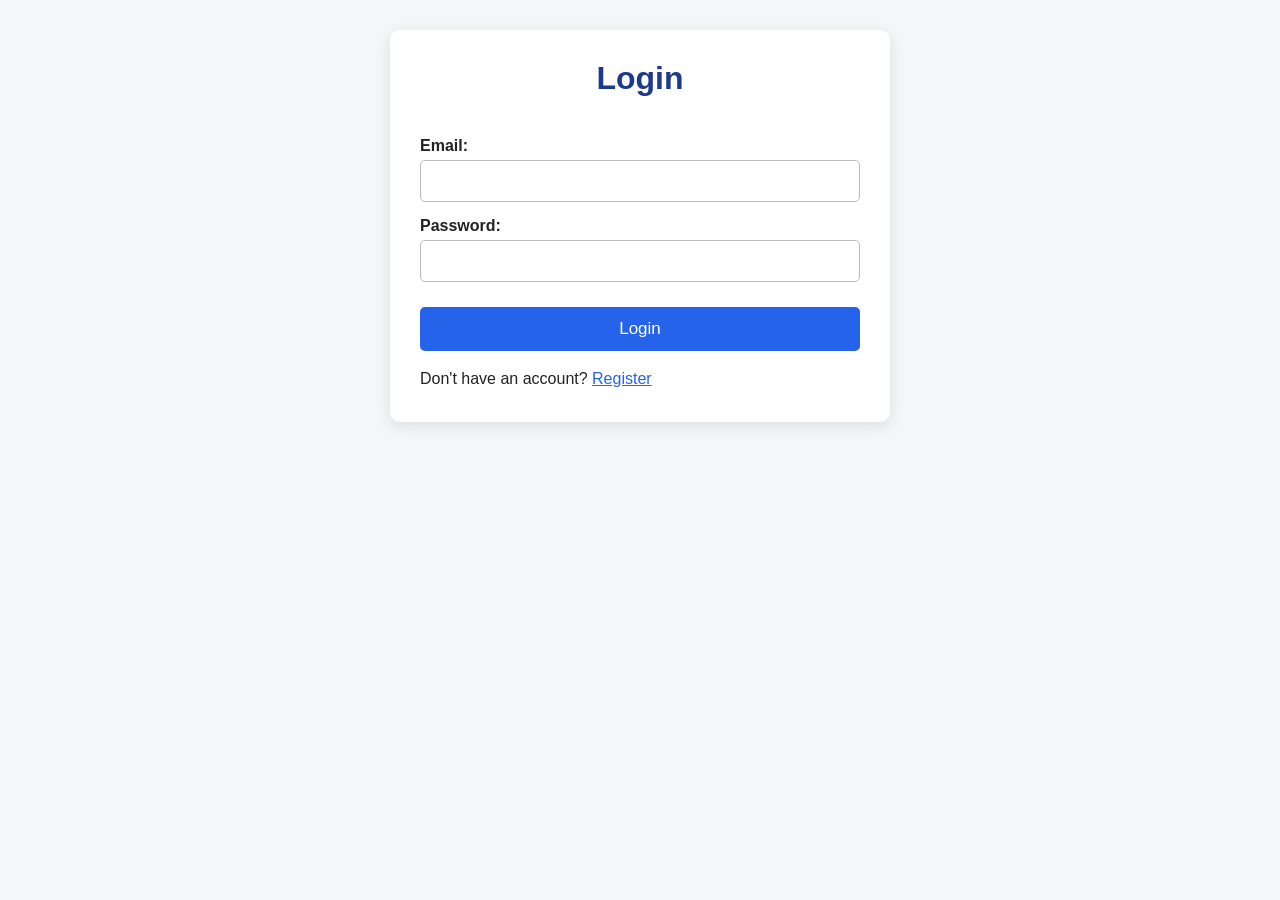
<file: Frontend Lab Assignments/Frontend Lab Assignment 2/login.html>
<!DOCTYPE html>
<html lang="en">
<head>
    <meta charset="UTF-8">
    <meta name="viewport" content="width=device-width, initial-scale=1.0">
    <title>Login Page</title>
    <link rel="stylesheet" href="style.css">
</head>

<body>

<div class="login-container">

    <h1>Login</h1>

    <form id="loginForm">

        <label for="loginEmail">Email:</label>
        <input
            type="email"
            id="loginEmail"
            name="email"
            required
        >

        <label for="loginPassword">Password:</label>
        <input
            type="password"
            id="loginPassword"
            name="password"
            required
        >

        <button type="submit">Login</button>

    </form>

    <p id="loginMessage"></p>

    <p>
        Don't have an account?
        <a href="registration.html">Register</a>
    </p>

</div>

<script src="script.js"></script>

</body>
</html>
</file>
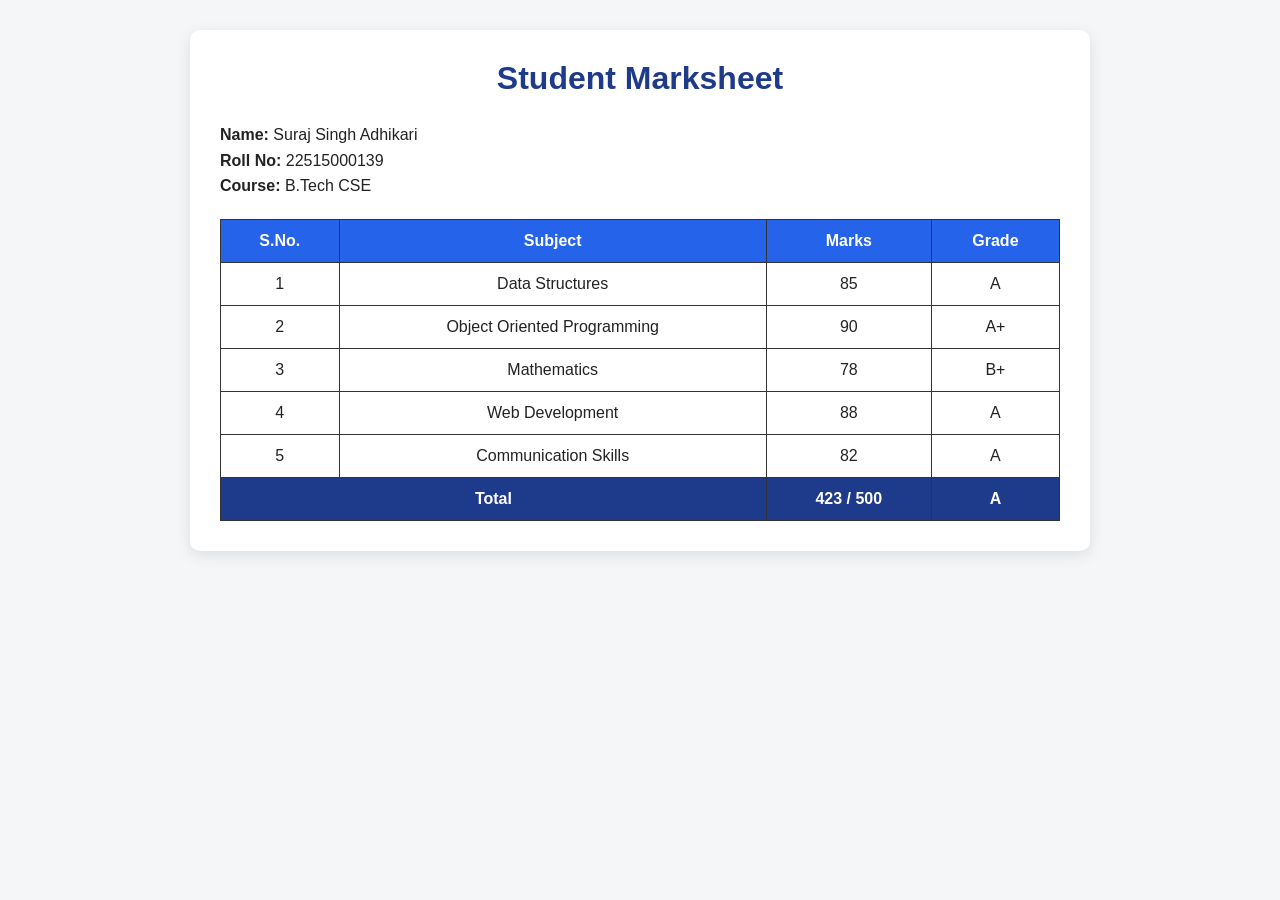
<file: Frontend Lab Assignments/Frontend Lab Assignment 2/marksheet.html>
<!DOCTYPE html>
<html lang="en">
<head>
    <meta charset="UTF-8">
    <meta name="viewport" content="width=device-width, initial-scale=1.0">
    <title>Student Marksheet</title>
    <link rel="stylesheet" href="style.css">
</head>

<body>

<div class="container">
    <h1>Student Marksheet</h1>

    <div class="student-info">
        <p><strong>Name:</strong> Suraj Singh Adhikari</p>
        <p><strong>Roll No:</strong> 22515000139</p>
        <p><strong>Course:</strong> B.Tech CSE</p>
    </div>

    <table>
        <thead>
            <tr>
                <th>S.No.</th>
                <th>Subject</th>
                <th>Marks</th>
                <th>Grade</th>
            </tr>
        </thead>

        <tbody>
            <tr>
                <td>1</td>
                <td>Data Structures</td>
                <td>85</td>
                <td>A</td>
            </tr>

            <tr>
                <td>2</td>
                <td>Object Oriented Programming</td>
                <td>90</td>
                <td>A+</td>
            </tr>

            <tr>
                <td>3</td>
                <td>Mathematics</td>
                <td>78</td>
                <td>B+</td>
            </tr>

            <tr>
                <td>4</td>
                <td>Web Development</td>
                <td>88</td>
                <td>A</td>
            </tr>

            <tr>
                <td>5</td>
                <td>Communication Skills</td>
                <td>82</td>
                <td>A</td>
            </tr>
        </tbody>

        <tfoot>
            <tr>
                <th colspan="2">Total</th>
                <th>423 / 500</th>
                <th>A</th>
            </tr>
        </tfoot>
    </table>
</div>

</body>
</html>
</file>
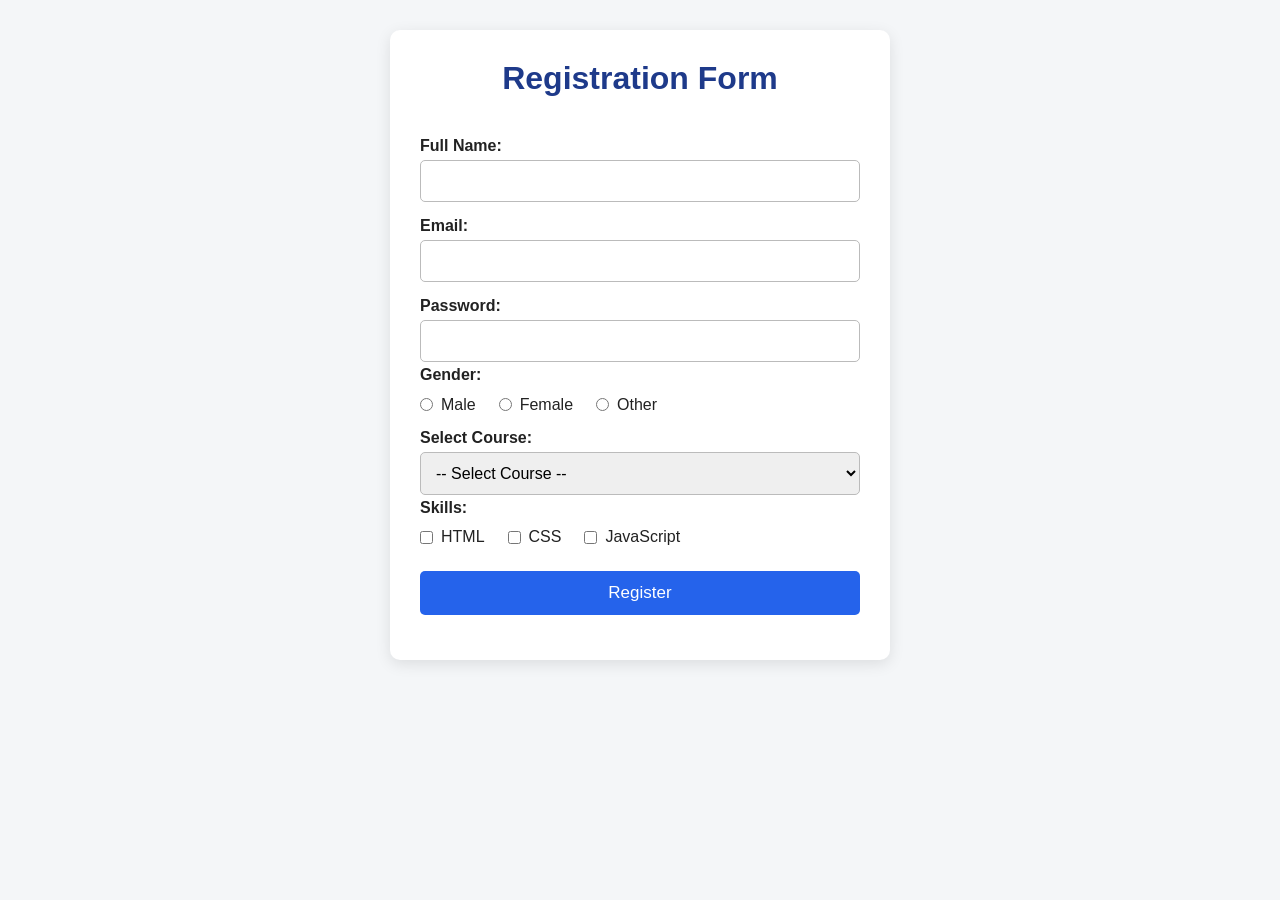
<file: Frontend Lab Assignments/Frontend Lab Assignment 2/registration.html>
<!DOCTYPE html>
<html lang="en">
<head>
    <meta charset="UTF-8">
    <meta name="viewport" content="width=device-width, initial-scale=1.0">
    <title>Registration Form</title>
    <link rel="stylesheet" href="style.css">
</head>

<body>

<div class="form-container">

    <h1>Registration Form</h1>

    <form id="registrationForm">

        
        <label for="name">Full Name:</label>
        <input type="text" id="name" name="name" required>

        
        <label for="email">Email:</label>
        <input type="email" id="email" name="email" required>

        
        <label for="password">Password:</label>
        <input type="password" id="password" name="password" required>

        
        <p><strong>Gender:</strong></p>

        <div class="options">
            <input type="radio" id="male" name="gender" value="Male">
            <label for="male">Male</label>

            <input type="radio" id="female" name="gender" value="Female">
            <label for="female">Female</label>

            <input type="radio" id="other" name="gender" value="Other">
            <label for="other">Other</label>
        </div>

        
        <label for="course">Select Course:</label>

        <select id="course" name="course">
            <option value="">-- Select Course --</option>
            <option value="cse">Computer Science</option>
            <option value="ece">Electronics</option>
            <option value="me">Mechanical</option>
            <option value="ce">Civil</option>
        </select>

        
        <p><strong>Skills:</strong></p>

        <div class="options">
            <input type="checkbox" id="html" name="skills" value="HTML">
            <label for="html">HTML</label>

            <input type="checkbox" id="css" name="skills" value="CSS">
            <label for="css">CSS</label>

            <input type="checkbox" id="js" name="skills" value="JavaScript">
            <label for="js">JavaScript</label>
        </div>

        
        <button type="submit">Register</button>

    </form>

    <p id="message"></p>

</div>

<script src="script.js"></script>

</body>
</html>
</file>
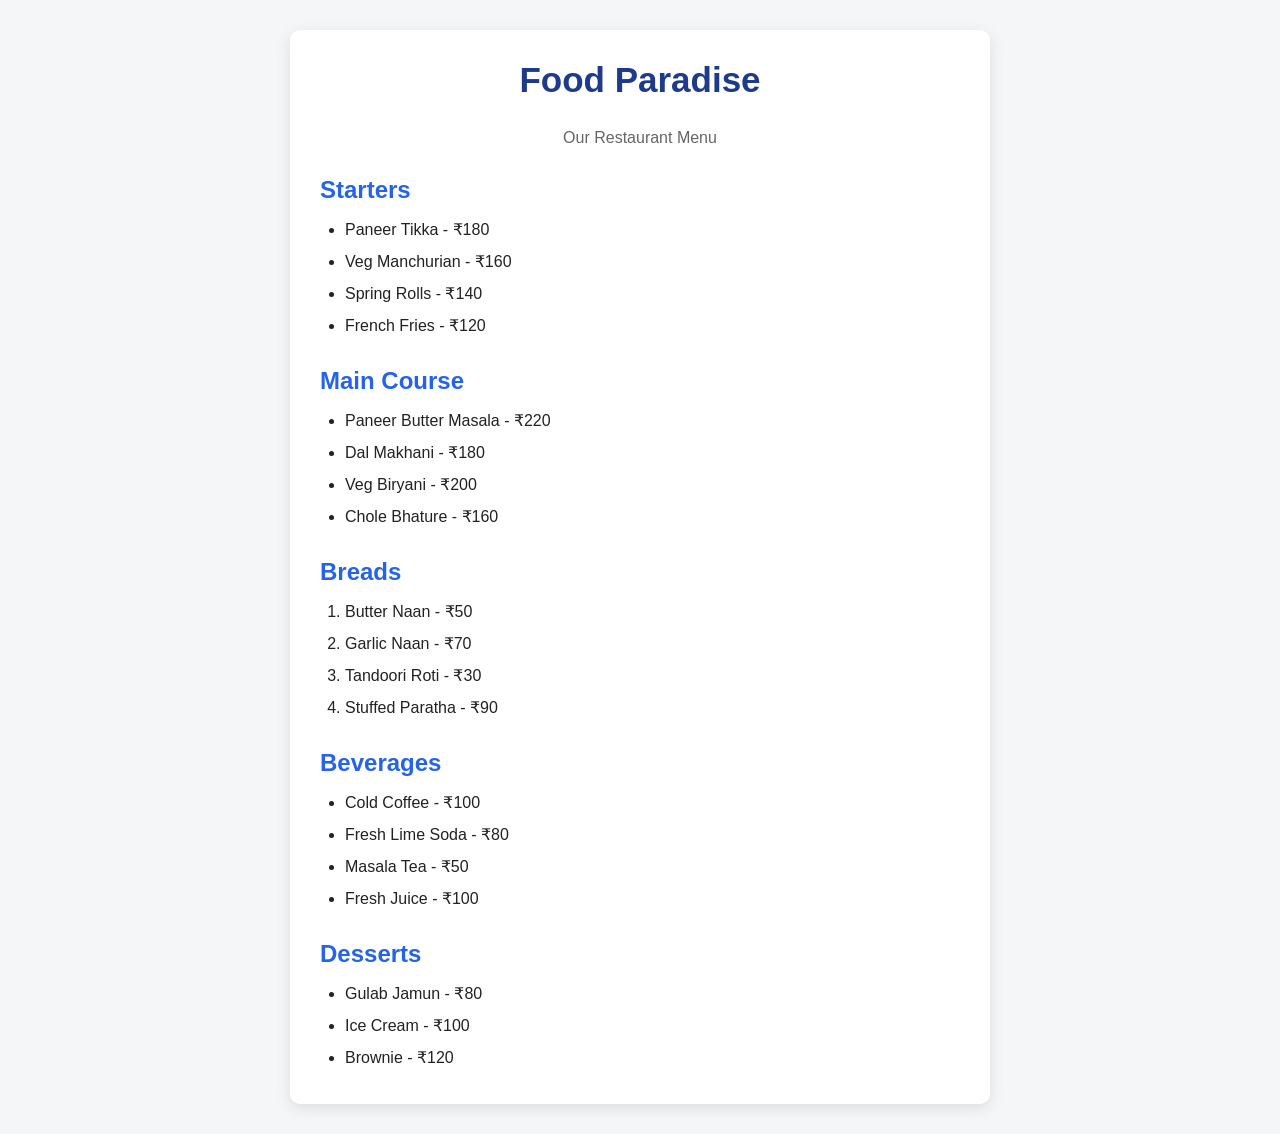
<file: Frontend Lab Assignments/Frontend Lab Assignment 2/restraunt.html>
<!DOCTYPE html>
<html lang="en">
<head>
    <meta charset="UTF-8">
    <meta name="viewport" content="width=device-width, initial-scale=1.0">
    <title>Restaurant Menu</title>
    <link rel="stylesheet" href="style.css">
</head>

<body>

<div class="menu">

    <h1> Food Paradise</h1>

    <p class="subtitle">Our Restaurant Menu</p>

    <h2>Starters</h2>

    <ul>
        <li>Paneer Tikka - ₹180</li>
        <li>Veg Manchurian - ₹160</li>
        <li>Spring Rolls - ₹140</li>
        <li>French Fries - ₹120</li>
    </ul>

    <h2>Main Course</h2>

    <ul>
        <li>Paneer Butter Masala - ₹220</li>
        <li>Dal Makhani - ₹180</li>
        <li>Veg Biryani - ₹200</li>
        <li>Chole Bhature - ₹160</li>
    </ul>

    <h2>Breads</h2>

    <ol>
        <li>Butter Naan - ₹50</li>
        <li>Garlic Naan - ₹70</li>
        <li>Tandoori Roti - ₹30</li>
        <li>Stuffed Paratha - ₹90</li>
    </ol>

    <h2>Beverages</h2>

    <ul>
        <li>Cold Coffee - ₹100</li>
        <li>Fresh Lime Soda - ₹80</li>
        <li>Masala Tea - ₹50</li>
        <li>Fresh Juice - ₹100</li>
    </ul>

    <h2>Desserts</h2>

    <ul>
        <li>Gulab Jamun - ₹80</li>
        <li>Ice Cream - ₹100</li>
        <li>Brownie - ₹120</li>
    </ul>

</div>

</body>
</html>
</file>
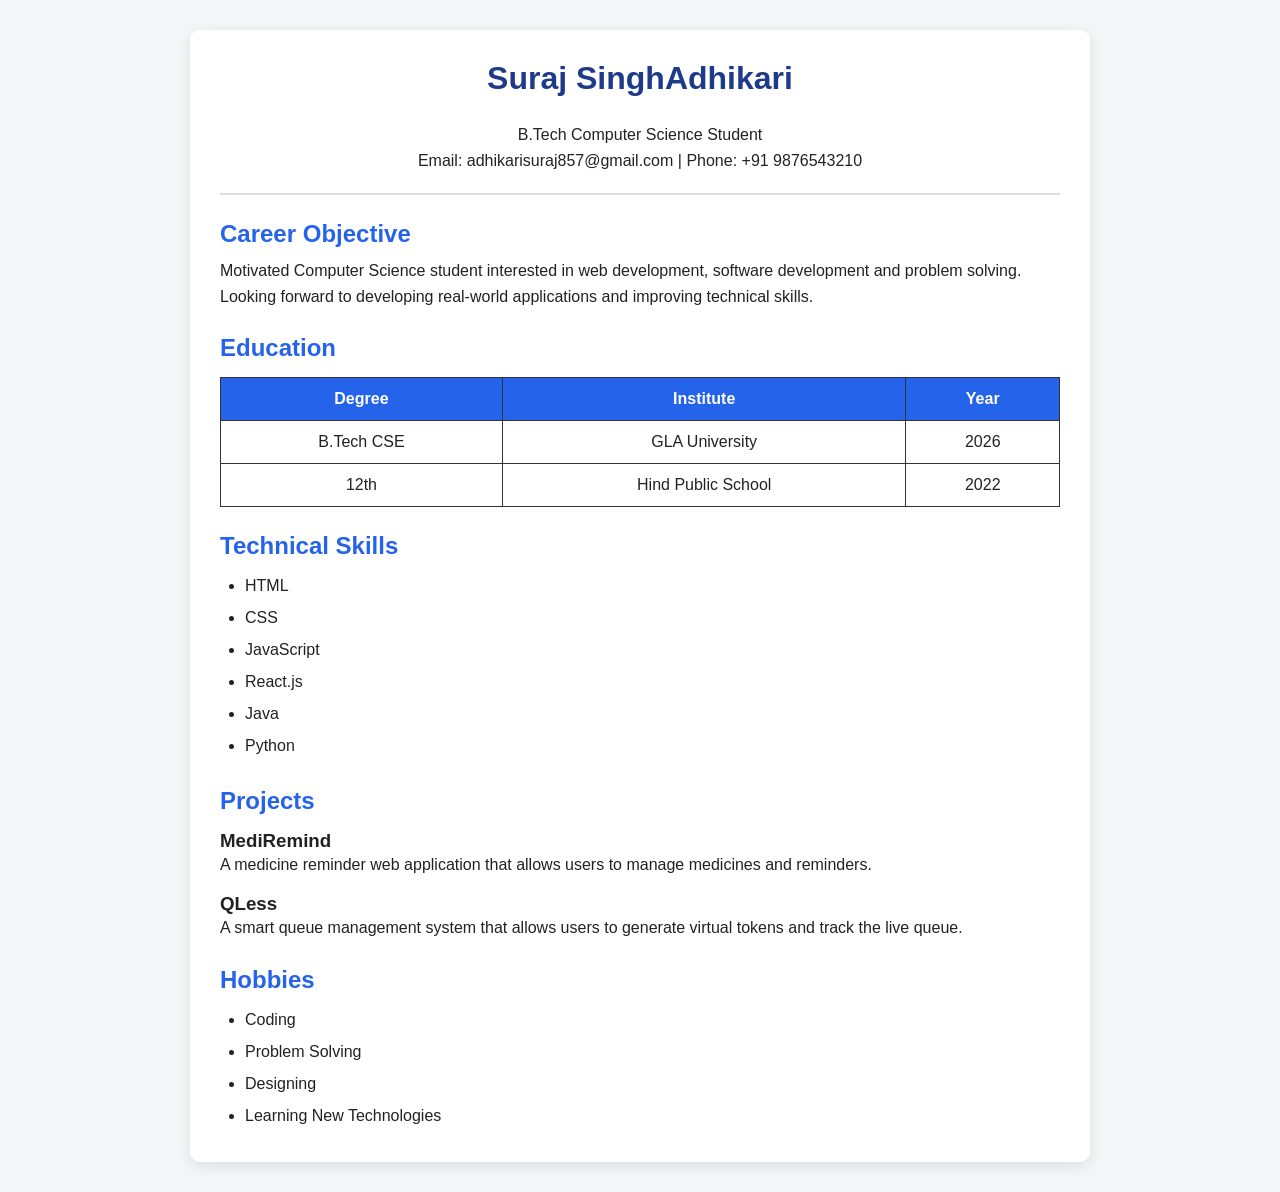
<file: Frontend Lab Assignments/Frontend Lab Assignment 2/resume.html>
<!DOCTYPE html>
<html lang="en">
<head>
    <meta charset="UTF-8">
    <meta name="viewport" content="width=device-width, initial-scale=1.0">
    <title>My Resume</title>
    <link rel="stylesheet" href="style.css">
</head>

<body>

<div class="resume">

    <header>
        <h1>Suraj SinghAdhikari</h1>
        <p>B.Tech Computer Science Student</p>

        <p>
            Email: adhikarisuraj857@gmail.com |
            Phone: +91 9876543210
        </p>
    </header>

    <section>
        <h2>Career Objective</h2>
        <p>
            Motivated Computer Science student interested in web development,
            software development and problem solving. Looking forward to
            developing real-world applications and improving technical skills.
        </p>
    </section>

    <section>
        <h2>Education</h2>

        <table>
            <tr>
                <th>Degree</th>
                <th>Institute</th>
                <th>Year</th>
            </tr>

            <tr>
                <td>B.Tech CSE</td>
                <td>GLA University</td>
                <td>2026</td>
            </tr>

            <tr>
                <td>12th</td>
                <td>Hind Public School</td>
                <td>2022</td>
            </tr>
        </table>
    </section>

    <section>
        <h2>Technical Skills</h2>

        <ul>
            <li>HTML</li>
            <li>CSS</li>
            <li>JavaScript</li>
            <li>React.js</li>
            <li>Java</li>
            <li>Python</li>
        </ul>
    </section>

    <section>
        <h2>Projects</h2>

        <h3>MediRemind</h3>
        <p>
            A medicine reminder web application that allows users to manage
            medicines and reminders.
        </p>

        <h3>QLess</h3>
        <p>
            A smart queue management system that allows users to generate
            virtual tokens and track the live queue.
        </p>
    </section>

    <section>
        <h2>Hobbies</h2>

        <ul>
            <li>Coding</li>
            <li>Problem Solving</li>
            <li>Designing</li>
            <li>Learning New Technologies</li>
        </ul>
    </section>

</div>

</body>
</html>
</file>
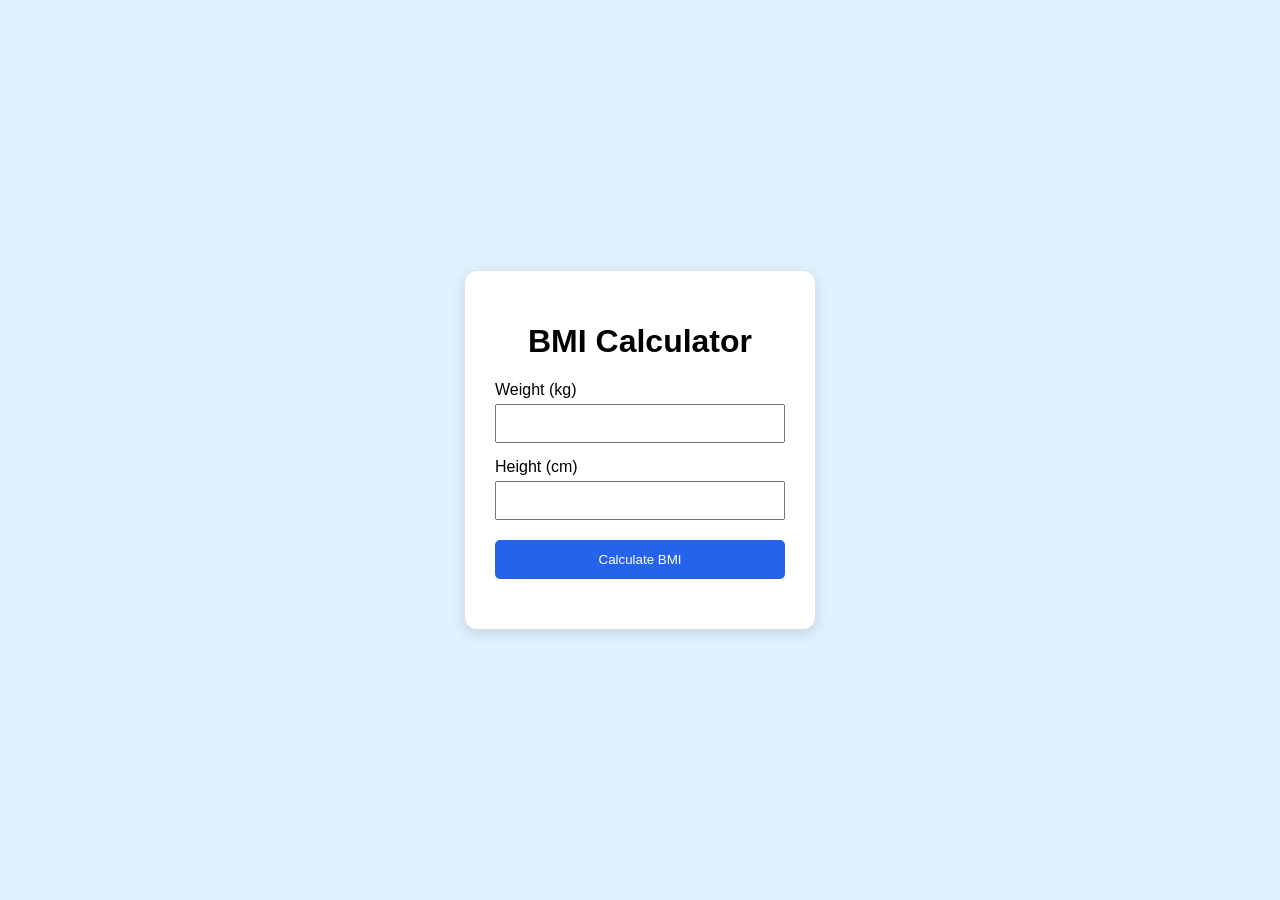
<file: Frontend Lab Assignments/Frontend Lab Assignment 3/bmi.html>
<!DOCTYPE html>
<html lang="en">
<head>
    <meta charset="UTF-8">
    <meta name="viewport" content="width=device-width, initial-scale=1.0">
    <title>BMI Calculator</title>
    <link rel="stylesheet" href="bmi.css">
    <script src="bmi.js" defer></script>
</head>
<body>
    <div class="container">
        <h1>BMI Calculator</h1>

        <form id="bmiForm">
            <label for="weight">Weight (kg)</label>
            <input type="number" id="weight" min="1" step="any" required>

            <label for="height">Height (cm)</label>
            <input type="number" id="height" min="1" step="any" required>

            <button type="submit">Calculate BMI</button>
        </form>

        <h3 id="result" aria-live="polite"></h3>
    </div>
</body>
</html>
</file>
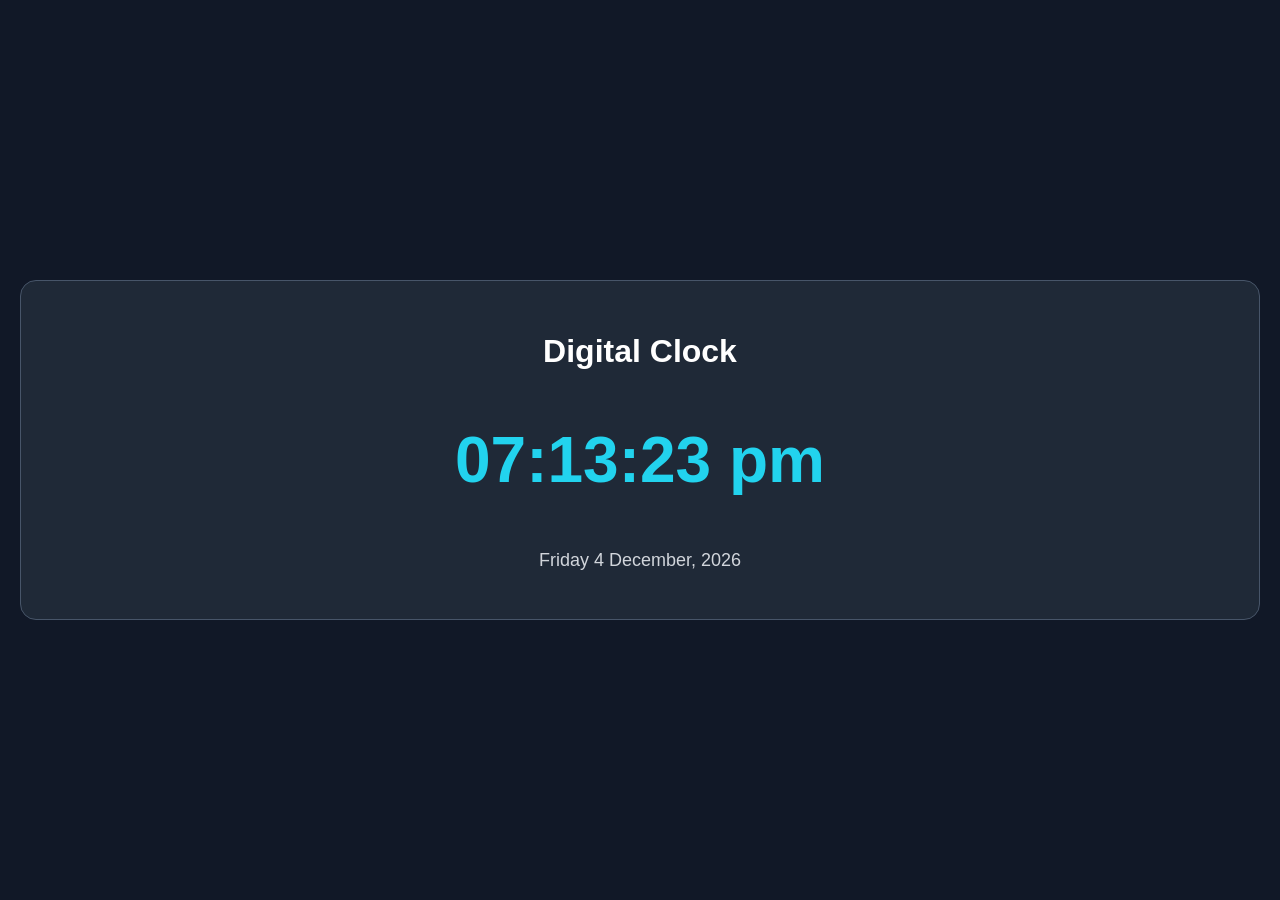
<file: Frontend Lab Assignments/Frontend Lab Assignment 3/clock.html>
<!DOCTYPE html>
<html lang="en">
<head>
    <meta charset="UTF-8">
    <meta name="viewport" content="width=device-width, initial-scale=1.0">
    <title>Digital Clock</title>
    <link rel="stylesheet" href="clock.css">
    <script src="clock.js" defer></script>
</head>
<body>
    <div class="clock-container">
        <h1>Digital Clock</h1>
        <h2 id="clock">00:00:00</h2>
        <p id="date"></p>
    </div>
</body>
</html>
</file>
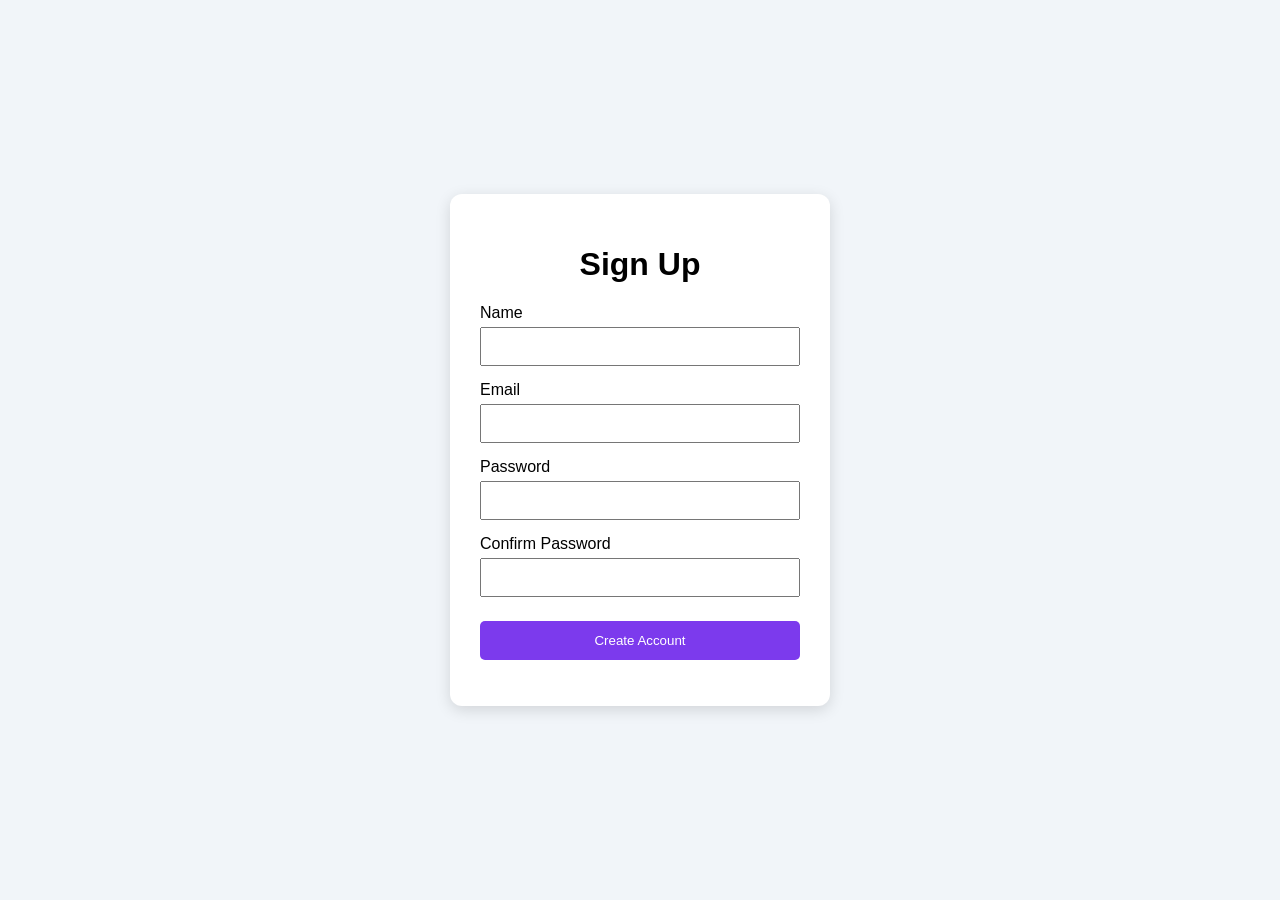
<file: Frontend Lab Assignments/Frontend Lab Assignment 3/signup.html>
<!DOCTYPE html>
<html lang="en">
<head>
    <meta charset="UTF-8">
    <meta name="viewport" content="width=device-width, initial-scale=1.0">
    <title>Signup Page</title>
    <link rel="stylesheet" href="signup.css">
    <script src="signup.js" defer></script>
</head>
<body>
    <div class="container">
        <h1>Sign Up</h1>

        <form id="signupForm" novalidate>
            <label for="name">Name</label>
            <input type="text" id="name" required>
            <small id="nameError" class="error"></small>

            <label for="email">Email</label>
            <input type="email" id="email" required>
            <small id="emailError" class="error"></small>

            <label for="password">Password</label>
            <input type="password" id="password" required>
            <small id="passwordError" class="error"></small>

            <label for="confirmPassword">Confirm Password</label>
            <input type="password" id="confirmPassword" required>
            <small id="confirmError" class="error"></small>

            <button type="submit">Create Account</button>
        </form>

        <p id="message" aria-live="polite"></p>
    </div>
</body>
</html>
</file>
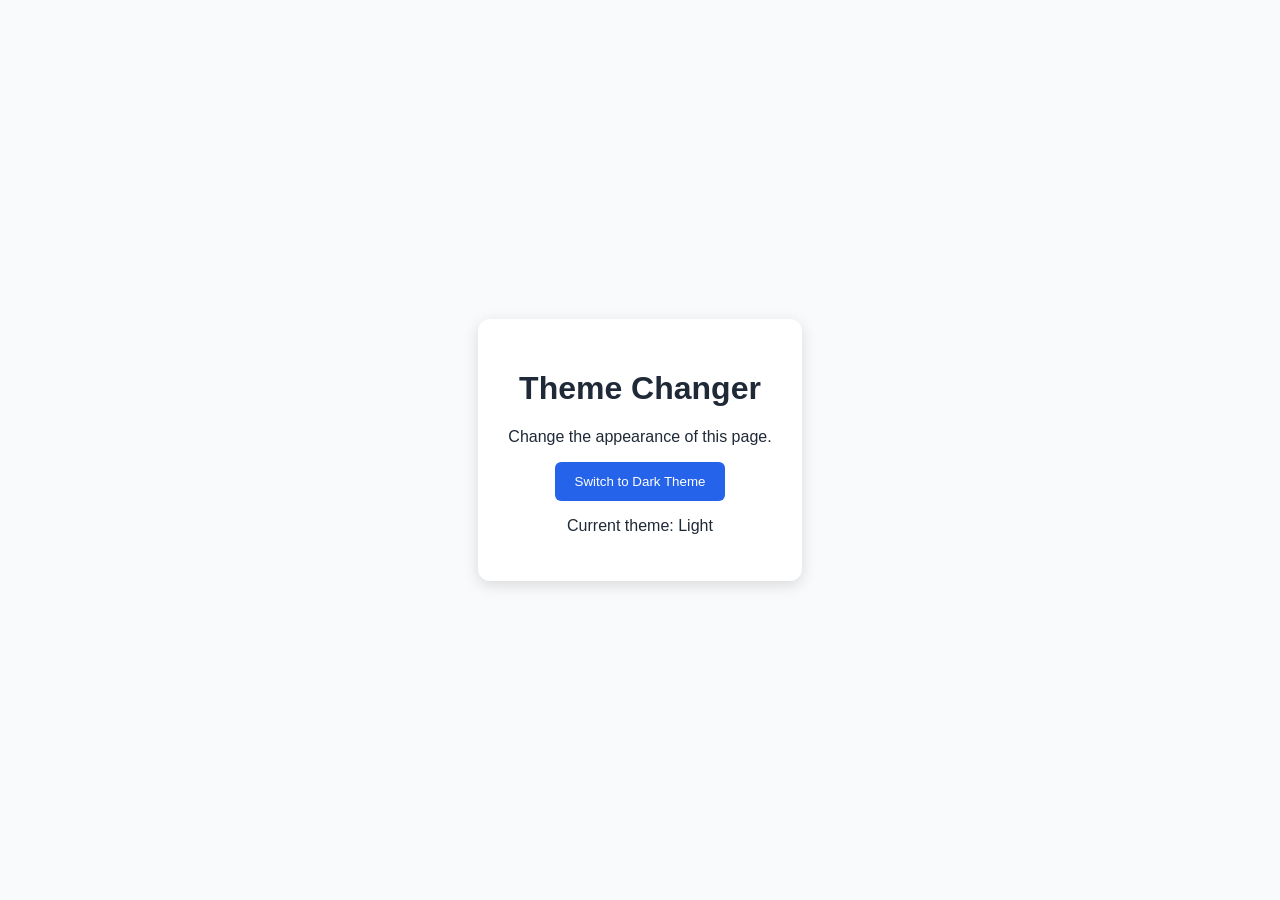
<file: Frontend Lab Assignments/Frontend Lab Assignment 3/theme.html>
<!DOCTYPE html>
<html lang="en">
<head>
    <meta charset="UTF-8">
    <meta name="viewport" content="width=device-width, initial-scale=1.0">
    <title>Theme Changer</title>
    <link rel="stylesheet" href="theme.css">
    <script src="theme.js" defer></script>
</head>
<body>
    <div class="container">
        <h1>Theme Changer</h1>
        <p>Change the appearance of this page.</p>

        <button id="themeButton" type="button">
            Switch to Dark Theme
        </button>

        <p id="themeLabel">Current theme: Light</p>
    </div>
</body>
</html>
</file>
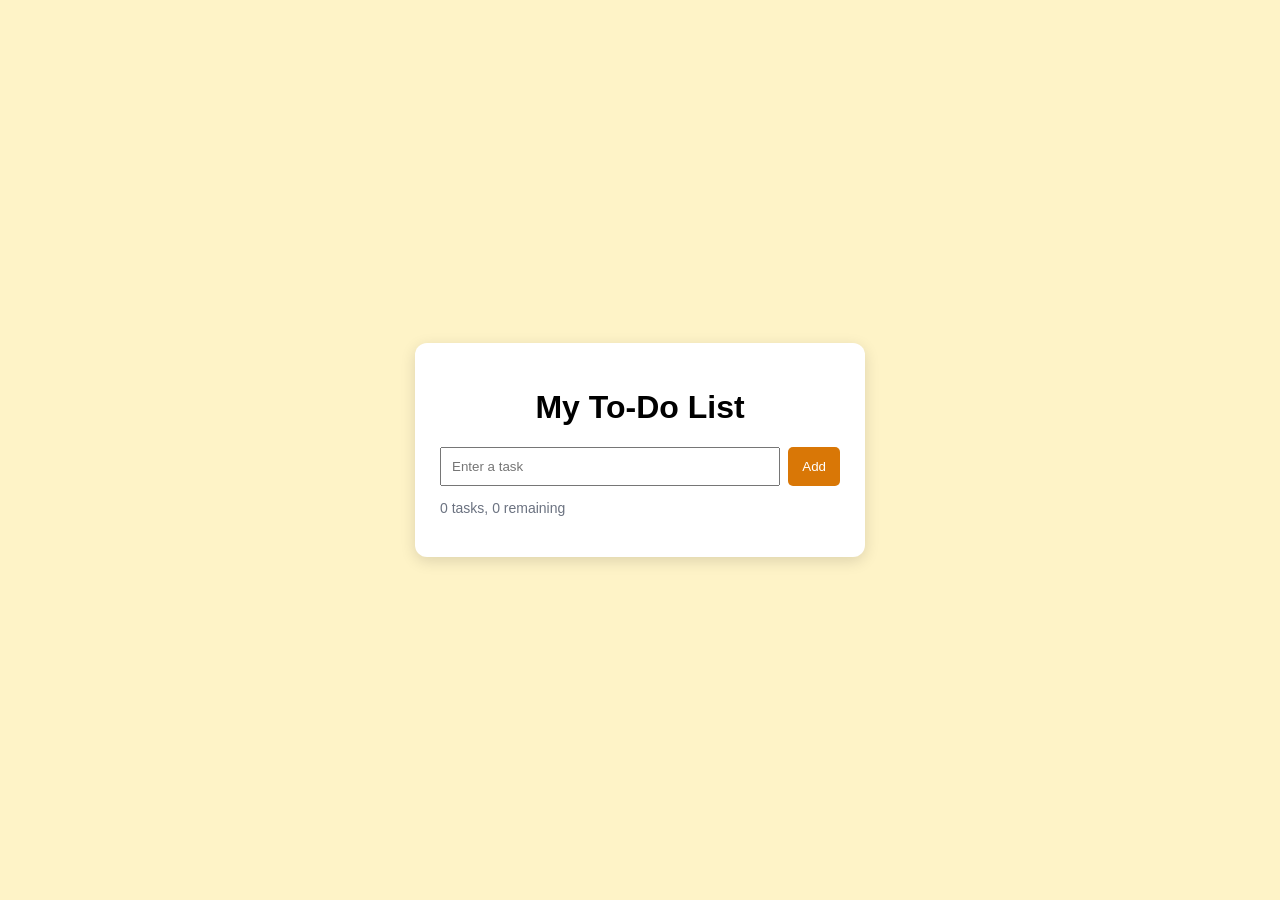
<file: Frontend Lab Assignments/Frontend Lab Assignment 3/todo.html>
<!DOCTYPE html>
<html lang="en">
<head>
    <meta charset="UTF-8">
    <meta name="viewport" content="width=device-width, initial-scale=1.0">
    <title>To-Do List</title>
    <link rel="stylesheet" href="todo.css">
    <script src="todo.js" defer></script>
</head>
<body>
    <div class="container">
        <h1>My To-Do List</h1>

        <form id="todoForm">
            <input
                type="text"
                id="taskInput"
                placeholder="Enter a task"
                required
            >
            <button type="submit">Add</button>
        </form>

        <p id="taskCount"></p>
        <ul id="taskList"></ul>
    </div>
</body>
</html>
</file>
<file: Frontend Lab Assignments/Frontend Lab Assignment 2/style.css>
* {
    box-sizing: border-box;
    margin: 0;
    padding: 0;
}

body {
    font-family: Arial, sans-serif;
    background-color: #f4f6f8;
    color: #222;
    padding: 30px;
}

.container,
.resume,
.menu,
.form-container,
.login-container {
    max-width: 900px;
    margin: auto;
    background: white;
    padding: 30px;
    border-radius: 10px;
    box-shadow: 0 4px 15px rgba(0, 0, 0, 0.1);
}

h1 {
    text-align: center;
    margin-bottom: 25px;
    color: #1e3a8a;
}

h2 {
    color: #2563eb;
    margin-top: 25px;
    margin-bottom: 10px;
}

h3 {
    margin-top: 15px;
}

p {
    line-height: 1.6;
}

/* Marksheet */

.student-info {
    margin-bottom: 20px;
}

table {
    width: 100%;
    border-collapse: collapse;
    margin-top: 15px;
}

th,
td {
    border: 1px solid #333;
    padding: 12px;
    text-align: center;
}

th {
    background-color: #2563eb;
    color: white;
}

tfoot th {
    background-color: #1e3a8a;
}

/* Resume */

.resume header {
    text-align: center;
    border-bottom: 2px solid #ddd;
    padding-bottom: 20px;
}

.resume section {
    margin-top: 20px;
}

.resume ul,
.menu ul,
.menu ol {
    margin-left: 25px;
    line-height: 2;
}

/* Restaurant */

.menu {
    max-width: 700px;
}

.menu h1 {
    font-size: 35px;
}

.subtitle {
    text-align: center;
    margin-bottom: 20px;
    color: #666;
}

/* Forms */

.form-container,
.login-container {
    max-width: 500px;
}

form {
    display: flex;
    flex-direction: column;
}

form label {
    margin-top: 15px;
    margin-bottom: 5px;
    font-weight: bold;
}

input,
select {
    padding: 11px;
    border: 1px solid #bbb;
    border-radius: 5px;
    font-size: 16px;
}

.options {
    display: flex;
    align-items: center;
    gap: 8px;
    margin-top: 8px;
}

.options label {
    margin: 0 15px 0 0;
    font-weight: normal;
}

.options input {
    width: auto;
}

button {
    margin-top: 25px;
    padding: 12px;
    border: none;
    border-radius: 5px;
    background-color: #2563eb;
    color: white;
    font-size: 17px;
    cursor: pointer;
}

button:hover {
    background-color: #1e40af;
}

#message,
#loginMessage {
    margin-top: 15px;
    text-align: center;
    font-weight: bold;
}

a {
    color: #2563eb;
}
</file>
<file: Frontend Lab Assignments/Frontend Lab Assignment 3/bmi.css>
* {
    box-sizing: border-box;
}

body {
    font-family: Arial, sans-serif;
    background: #e0f2fe;
    display: flex;
    justify-content: center;
    align-items: center;
    min-height: 100vh;
    margin: 0;
    padding: 20px;
}

.container {
    background: white;
    padding: 30px;
    border-radius: 12px;
    width: 350px;
    max-width: 100%;
    box-shadow: 0 4px 15px #0002;
}

h1 {
    text-align: center;
}

label {
    display: block;
    margin-top: 15px;
}

input {
    width: 100%;
    padding: 10px;
    margin-top: 5px;
}

button {
    width: 100%;
    padding: 12px;
    margin-top: 20px;
    background: #2563eb;
    color: white;
    border: none;
    border-radius: 5px;
    cursor: pointer;
}

button:hover {
    background: #1d4ed8;
}

#result {
    text-align: center;
    margin-top: 20px;
}
</file>
<file: Frontend Lab Assignments/Frontend Lab Assignment 3/clock.css>
* {
    box-sizing: border-box;
}

body {
    font-family: Arial, sans-serif;
    background: #111827;
    color: white;
    min-height: 100vh;
    margin: 0;
    display: flex;
    justify-content: center;
    align-items: center;
    padding: 20px;
}

.clock-container {
    width: 100%;
    text-align: center;
    padding: 30px;
    border: 1px solid #475569;
    border-radius: 16px;
    background: #1f2937;
}

#clock {
    font-size: clamp(2rem, 8vw, 4rem);
    color: #22d3ee;
    font-variant-numeric: tabular-nums;
}

#date {
    color: #d1d5db;
    font-size: 18px;
}
</file>
<file: Frontend Lab Assignments/Frontend Lab Assignment 3/signup.css>
* {
    box-sizing: border-box;
}

body {
    font-family: Arial, sans-serif;
    background: #f1f5f9;
    display: flex;
    justify-content: center;
    align-items: center;
    min-height: 100vh;
    margin: 0;
    padding: 20px;
}

.container {
    background: white;
    padding: 30px;
    border-radius: 12px;
    width: 380px;
    max-width: 100%;
    box-shadow: 0 4px 15px #0002;
}

h1 {
    text-align: center;
}

label {
    display: block;
    margin-top: 15px;
}

input {
    width: 100%;
    padding: 10px;
    margin-top: 5px;
}

button {
    width: 100%;
    padding: 12px;
    margin-top: 20px;
    background: #7c3aed;
    color: white;
    border: none;
    border-radius: 5px;
    cursor: pointer;
}

.error {
    display: block;
    color: #dc2626;
    font-size: 12px;
    margin-top: 4px;
}

#message {
    text-align: center;
    overflow-wrap: anywhere;
}
</file>
<file: Frontend Lab Assignments/Frontend Lab Assignment 3/theme.css>
* {
    box-sizing: border-box;
}

body {
    font-family: Arial, sans-serif;
    background: #f8fafc;
    color: #1f2937;
    min-height: 100vh;
    margin: 0;
    display: flex;
    justify-content: center;
    align-items: center;
    transition: background 0.3s, color 0.3s;
}

.container {
    text-align: center;
    padding: 30px;
    border-radius: 12px;
    background: white;
    box-shadow: 0 4px 15px #0002;
    transition: background 0.3s;
}

button {
    padding: 12px 20px;
    background: #2563eb;
    color: white;
    border: none;
    border-radius: 6px;
    cursor: pointer;
}

body.dark {
    background: #111827;
    color: white;
}

body.dark .container {
    background: #1f2937;
}

body.dark button {
    background: #fbbf24;
    color: #111827;
}
</file>
<file: Frontend Lab Assignments/Frontend Lab Assignment 3/todo.css>
* {
    box-sizing: border-box;
}

body {
    font-family: Arial, sans-serif;
    background: #fef3c7;
    min-height: 100vh;
    margin: 0;
    padding: 20px;
    display: flex;
    justify-content: center;
    align-items: center;
}

.container {
    width: 450px;
    max-width: 100%;
    padding: 25px;
    background: white;
    border-radius: 12px;
    box-shadow: 0 4px 15px #0002;
}

h1 {
    text-align: center;
}

form {
    display: flex;
    gap: 8px;
}

input[type="text"] {
    flex: 1;
    min-width: 0;
    padding: 10px;
}

button {
    padding: 10px 14px;
    border: none;
    border-radius: 5px;
    background: #d97706;
    color: white;
    cursor: pointer;
}

#taskCount {
    color: #6b7280;
    font-size: 14px;
}

ul {
    list-style: none;
    padding: 0;
}

li {
    display: flex;
    align-items: center;
    gap: 10px;
    padding: 12px 0;
    border-bottom: 1px solid #ddd;
}

li span {
    flex: 1;
    overflow-wrap: anywhere;
}

li.completed span {
    text-decoration: line-through;
    color: gray;
}

.delete-btn {
    background: #dc2626;
}
</file>
